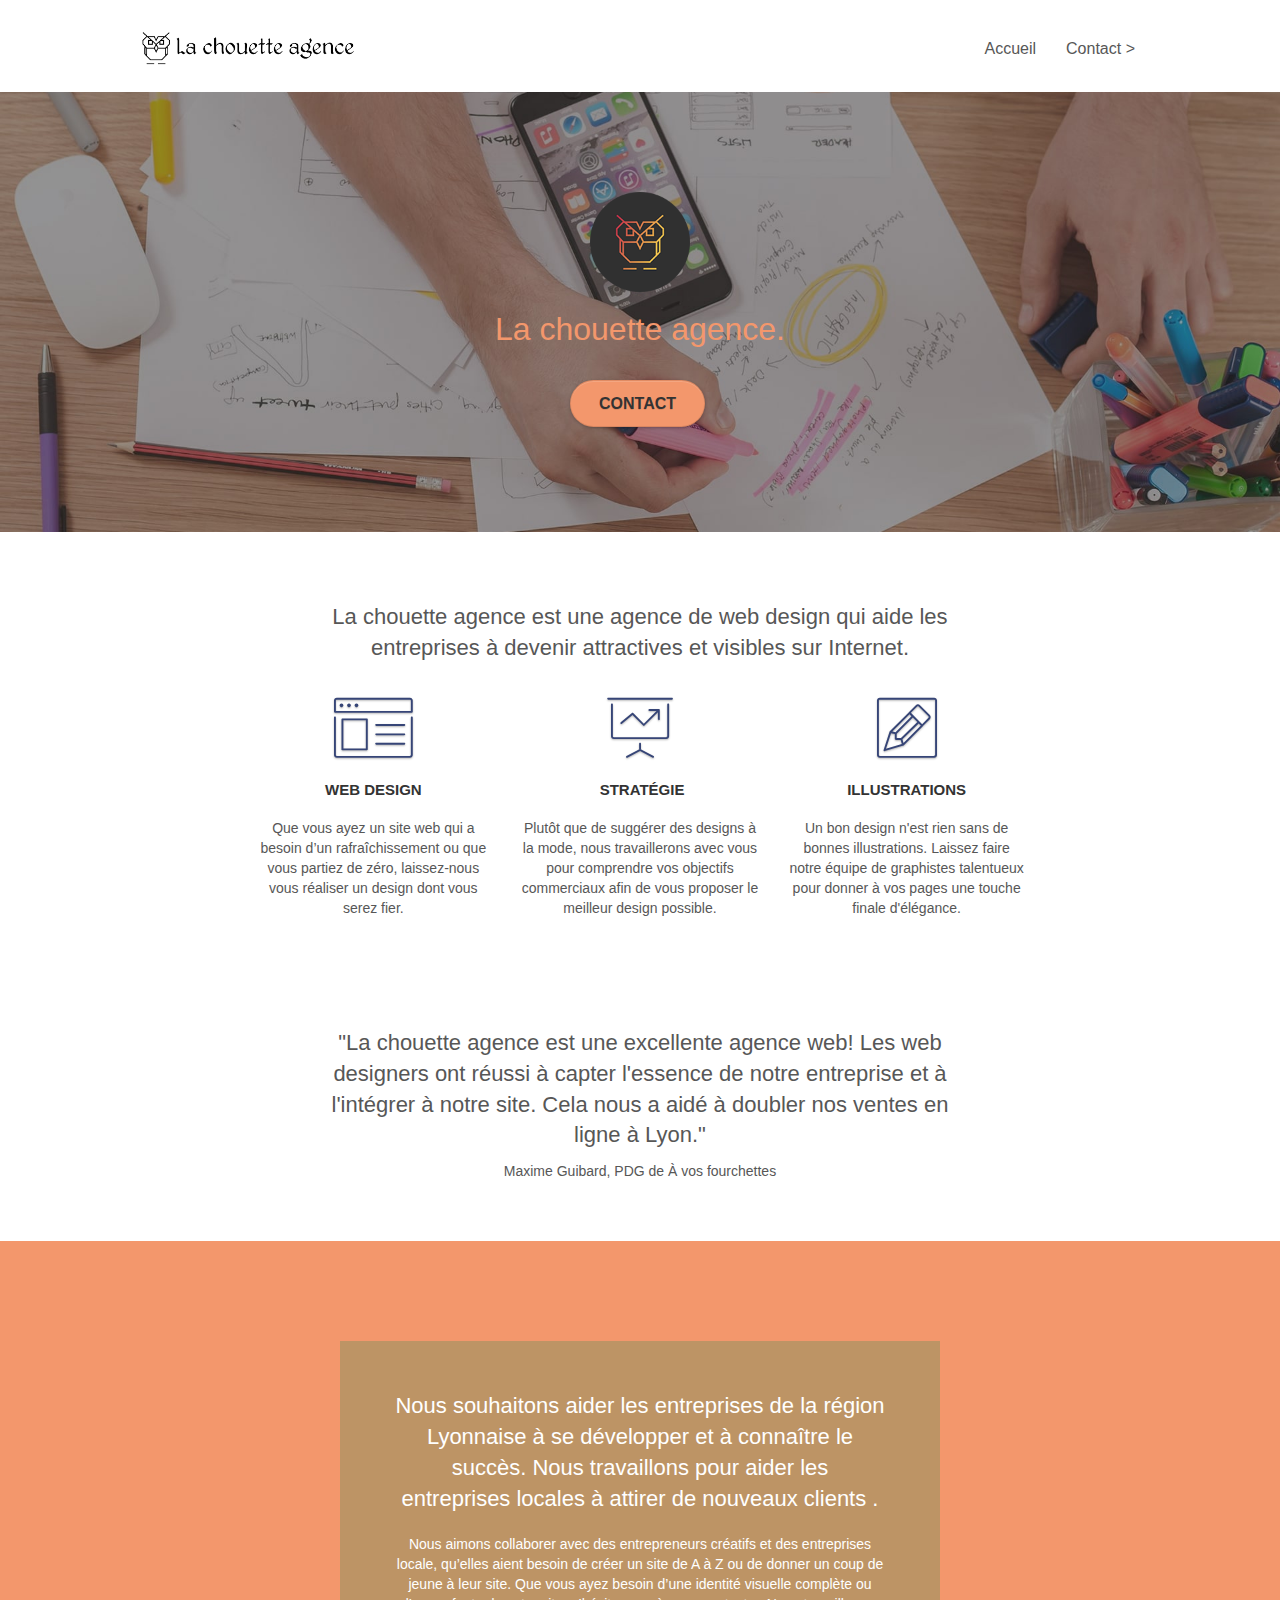
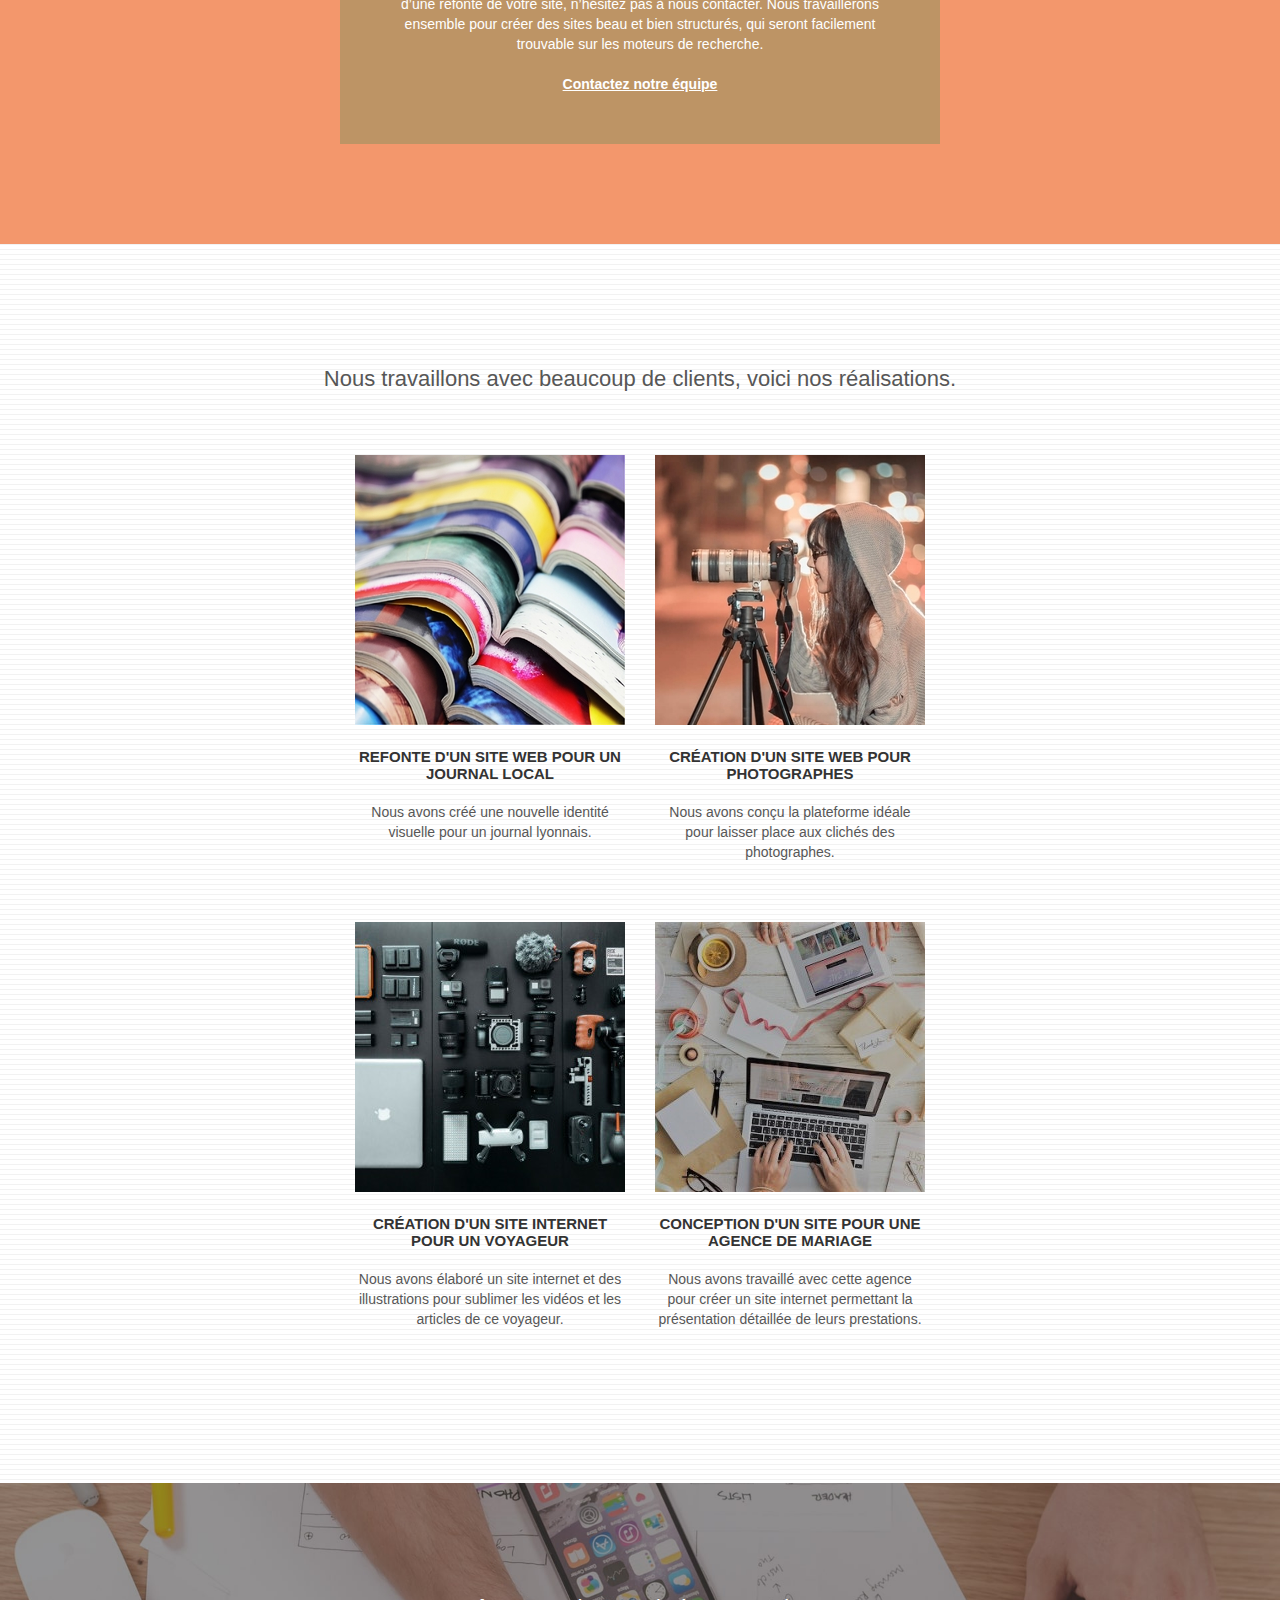
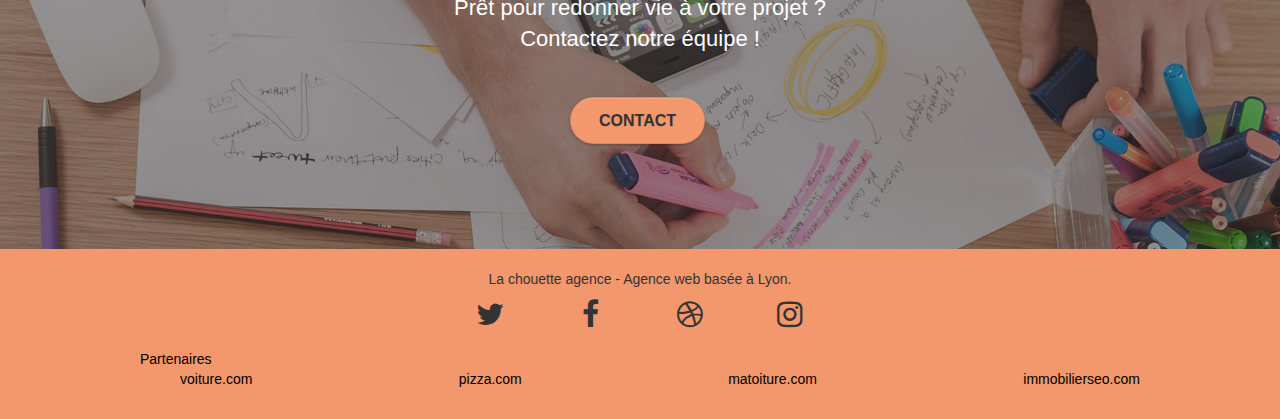
<file: index.html>
<!doctype html>
<html lang="fr">
<head>
    <meta charset="utf-8">
    <meta name="description" content="Que vous ayez un site web qui a besoin d'un rafraîchissement ou que vous partiez de zéro, laissez-nous vous réaliser un design dont vous serez fier.">
    <meta name="viewport" content="width=device-width, initial-scale=1.0, viewport-fit=cover">
    <link rel="shortcut icon" type="image/png" href="favicon.jpg">
    
	<link rel="stylesheet" type="text/css" href="./css/bootstrap.min.css">
	<link rel="stylesheet" type="text/css" href="style.min.css">
	<link rel="stylesheet" type="text/css" href="./css/font-awesome.min.css">
	<link rel="stylesheet" type="text/css" href="./css/et-line.min.css">
	<link rel="stylesheet" type="text/css" href="./css/custom.min.css">
	
    
	<script async src="./js/jquery-2.1.0.min.js"></script>
	<script async src="./js/bootstrap.min.js"></script>
	<script async src="./js/blocs.min.js"></script>
	<script async src="./js/jquery.touchSwipe.min.js" defer></script>
	<script async src="./js/gmaps.min.js"></script>

    <title>La chouette agence</title>

    
<!-- Analytics -->
 
<!-- Analytics END -->
    
</head>
<body>
<!-- Principal conteneur -->
<div class="page-container">
    
<!-- bloc-0 -->
<header class="bloc bgc-white l-bloc " id="bloc-0">
	<div class="container bloc-sm">

		<div class="navbar row">
			<div class="navbar-header">
				<a class="navbar-brand" href="index.html"><img src="img/la-chouette-agence.png" alt="Logo chouette agence" height="40" /></a>
				<button id="nav-toggle" type="button" class="ui-navbar-toggle navbar-toggle" data-toggle="collapse" data-target=".navbar-1">
					<span class="sr-only">Toggle navigation</span><span class="icon-bar"></span><span class="icon-bar"></span><span class="icon-bar"></span>
				</button>
			</div>
			<nav class="collapse navbar-collapse navbar-1 special-dropdown-nav">
				<ul class="site-navigation nav navbar-nav">
					<li>
						<a href="index.html">Accueil</a>
					</li>
					<li>
					</li>
					<li>
						<a href="contact.html">Contact &gt;</a>
					</li>
				</ul>
			</nav>
		</div>
	</div>
</header>
<!-- bloc-0 END -->
<main>
<!-- bloc-1-presentation -->
<article class="bloc bgc-dark-slate-blue bg-banniere  d-bloc bloc-bg-texture texture-paper " id="bloc-1-hero"><!-- Retrait de ces classes bg-t-edge  b-parallax-->
	<div class="container bloc-lg">
		<div class="row tight-width-whitespace">
			<div class="col-sm-12">
				<img src="img/logo.png" class="center-block image-resize-mode" width="100" alt="Logo chouette agence" />
				<h1 class="text-center hero-bloc-text tc-white">
					La chouette agence.
				</h1>
				<div class="text-center">
					<a href="contact.html" class="btn btn-lg btn-clean btn-rd cta-hero btn-atomic-tangerine grey" id="cta-hero">Contact</a><!--Classe grey ajoutée-->
				</div>
			</div>
		</div>
	</div>
</article>
<!-- bloc-1-presentation END -->

<!-- bloc-2-services -->
<article class="bloc bgc-white l-bloc" id="bloc-2-services">
	<div class="container bloc-md">
		<section class="col-xs-12 col-md-8 col-md-offset-2 text-center">
			<h2> <!-- row col-sm-12 text-center -->
				La chouette agence est une agence de web design qui aide les entreprises à devenir attractives et visibles sur Internet.
			</h2>
		</section>
		<section class="row voffset-lg med-width-whitespace">
			<div class="col-sm-4">
				<div class="text-center">
					<span class="et-icon-browser sm-shadow icon-dark-slate-blue icons icon-lg"></span>
				</div>
				<h3 class="mg-md text-center">
					Web design
				</h3>
				<p class="text-center ">
					Que vous ayez un site web qui a besoin d&rsquo;un rafraîchissement ou que vous partiez de zéro, laissez-nous vous réaliser un design dont vous serez fier.
				</p>
			</div>
			<div class="col-sm-4">
				<div class="text-center">
					<span class="et-icon-presentation sm-shadow icon-dark-slate-blue icons icon-lg"></span>
				</div>
				<h3 class="mg-md text-center">
					&nbsp;Stratégie
				</h3>
				<p class="text-center ">
					Plutôt que de suggérer des designs à la mode, nous travaillerons avec vous pour comprendre vos objectifs commerciaux afin de vous proposer le meilleur design possible.<br>
				</p>
			</div>
			<div class="col-sm-4">
				<div class="text-center">
					<span class="et-icon-edit sm-shadow icon-dark-slate-blue icons icon-lg"></span>
				</div>
				<h3 class="mg-md text-center">
					Illustrations
				</h3>
				<p class="text-center ">
					Un bon design n'est rien sans de bonnes illustrations. Laissez faire notre équipe de graphistes talentueux pour donner à vos pages une touche finale d'élégance.
				</p>
			</div>
		</section>
		<section class="row voffset-lg voffset">
			<div class="col-xs-12 col-md-8 col-md-offset-2 text-center">
				<h2>"La chouette agence est une excellente agence web! Les web designers ont réussi à capter l'essence de notre entreprise et à l'intégrer à notre site. Cela nous a aidé à doubler nos ventes en ligne à Lyon."</h2>
				<p>Maxime Guibard, PDG de À vos fourchettes</p>
			</div>
		</section>
	</div>
</article>
<!-- bloc-2-services END -->

<!-- bloc-3-what-i-do -->
<article class="bloc tc-white bgc-atomic-tangerine bg-presentation d-bloc bloc-bg-texture texture-paper b-parallax" id="bloc-3-what-i-do">
	<div class="container bloc-lg">
		<div class="row tight-width-whitespace black-background">
			<div class="col-sm-12">
				<h2 class="mg-md text-center white">
					Nous souhaitons aider les entreprises de la région Lyonnaise à se développer et à connaître le succès. Nous travaillons pour aider les entreprises locales à attirer de nouveaux clients .<br>
				</h2>
				<p class="text-center white">
					Nous aimons collaborer avec des entrepreneurs créatifs et des entreprises locale, qu’elles aient besoin de créer un site de A à Z ou de donner un coup de jeune à leur site. Que vous ayez besoin d’une identité visuelle complète ou d’une refonte de votre site, n’hésitez pas à nous contacter. Nous travaillerons ensemble pour créer des sites beau et bien structurés, qui seront facilement trouvable sur les moteurs de recherche. <br><br><a class="ltc-white bold-link" href="contact.html">Contactez notre équipe</a><br>
				</p>
			</div>
		</div>
	</div>
</article>
<!-- bloc-3-what-i-do END -->

<!-- bloc-4-portfolio -->
<article class="bloc bgc-white bg-lines-h2-bg bg-repeat l-bloc" id="bloc-4-portfolio">
	<div class="container bloc-lg">
		<div class="row">
			<h2 class="col-xs-12 col-md-8 col-md-offset-2 text-center">
				Nous travaillons avec beaucoup de clients, voici nos réalisations.
			</h2>
		</div>
		<div class="row tight-width-whitespace portfolio-row">
			<section class="col-sm-6">
				<a href="#" data-lightbox="img/1.jpg" data-gallery-id="gallery-1" data-caption="Refonte d'un site web pour un journal local" data-frame="snapshot-lb"><img src="img/1.jpg" alt="refonte site web journal" class="img-responsive portfolio-thumb" /></a>
				<h3 class="mg-md text-center">
					Refonte d'un site web pour un journal local
				</h3>
				<p class="text-center">
					Nous avons créé une nouvelle identité visuelle pour un journal lyonnais.
				</p>
			</section>
			<section class="col-sm-6">
				<a href="#" data-lightbox="img/2.jpg" data-gallery-id="gallery-1" data-caption="Création d'un site web pour photographes" data-frame="snapshot-lb"><img src="img/2.jpg" class="img-responsive portfolio-thumb" alt="Création d'un site web pour photographes" /></a>
				<h3 class="mg-md text-center">
					Création d'un site web pour photographes
				</h3>
				<p class="text-center">
					Nous avons conçu la plateforme idéale pour laisser place aux clichés des photographes.
				</p>
			</section>
		</div>
		<div class="row tight-width-whitespace portfolio-row">
			<section class="col-sm-6">
				<a href="#" data-lightbox="img/3.jpg" data-gallery-id="gallery-1" data-caption="Création d'un site internet pour un voyageur" data-frame="snapshot-lb"><img src="img/3.jpg" class="img-responsive portfolio-thumb" alt="Création d'un site web pour voyageur"/></a>
				<h3 class="mg-md text-center">
					Création d'un site internet pour un voyageur
				</h3>
				<p class="text-center">
					Nous avons élaboré un site internet et des illustrations pour sublimer les vidéos et les articles de ce voyageur.
				</p>
			</section>
			<section class="col-sm-6">
				<a href="#" data-lightbox="img/4.jpg" data-gallery-id="gallery-1" data-caption="Conception d'un site pour une agence de mariage" data-frame="snapshot-lb"><img src="img/4.jpg" class="img-responsive portfolio-thumb" alt="Création d'un site web pour agence de mariage" /></a>
				<h3 class="mg-md text-center">
					Conception d'un site pour une agence de mariage
				</h3>
				<p class="text-center">
					Nous avons travaillé avec cette agence pour créer un site internet permettant la présentation détaillée de leurs prestations.
				</p>
			</section>
		</div>
	</div>
</article>
<!-- bloc-4-portfolio END -->

<!-- bloc-5-cta -->
<section class="bloc bgc-dark-slate-blue bg-banniere d-bloc bloc-bg-texture texture-paper" id="bloc-5-cta">
	<div class="container bloc-lg">
		<div class="row">
			<h2 class="mg-md text-center white">
				Prêt pour redonner vie à votre projet ?<br>Contactez notre équipe !
			</h2>
			<div class="col-sm-12 text-center">
				<a href="contact.html" class="btn btn-atomic-tangerine btn-clean btn-rd btn-lg cta-hero grey">Contact</a> <!--Classe grey ajoutée-->
			</div>
		</div>
	</div>
</section>
<!-- bloc-5-cta END -->

</main>

<!-- Footer - bloc-8 -->
<footer class="bloc bgc-atomic-tangerine d-bloc" id="bloc-8">
	<div class="container bloc-sm">
		<div class="row">
			<div class="col-sm-12">
				<p class="text-center white grey"> <!--Ajout de la classe grey-->
					La chouette agence - Agence web basée à Lyon.<br>
				</p>
				<div class="row row-no-gutters social"> <!--Ajout de la classe grey à tous les spans-->
					<div class="col-sm-3">
						<div class="text-center">
							<a class="social" href="index.html"><span class="fa fa-twitter icon-md grey"></span></a>
						</div>
					</div>
					<div class="col-sm-3">
						<div class="text-center">
							<a class="social" href="index.html"><span class="fa fa-facebook icon-md grey"></span></a>
						</div>
					</div>
					<div class="col-sm-3">
						<div class="text-center">
							<a class="social" href="index.html"><span class="fa fa-dribbble icon-md grey"></span></a>
						</div>
					</div>
					<div class="col-sm-3">
						<div class="text-center">
							<a class="social" href="index.html"><span class="fa fa-instagram icon-md grey"></span></a>
						</div>
					</div>
				</div>
				<nav class="row">
					<div class="col-sm-4 black width-100"> <!--Ajout de la classe black-->
						Partenaires
							<ul class='flex space-between__row'><!--Ajout de la classe black aux balises <a> -->
								<li><a class="black" href="voiture.com">voiture.com</a></li>
								<li><a class="black" href="pizza.com">pizza.com</a></li>
								<li><a class="black" href="matoiture.com">matoiture.com</a></li>
								<li><a class="black" href="immobilierseo.com">immobilierseo.com</a></li>
							</ul>		
					</div>
				</nav>
			</div>
		</div>
	</div>
</footer>
<!-- Footer - bloc-8 END -->

</div>
<!-- Principal conteneur END -->
    

</body>
</html>
</file>
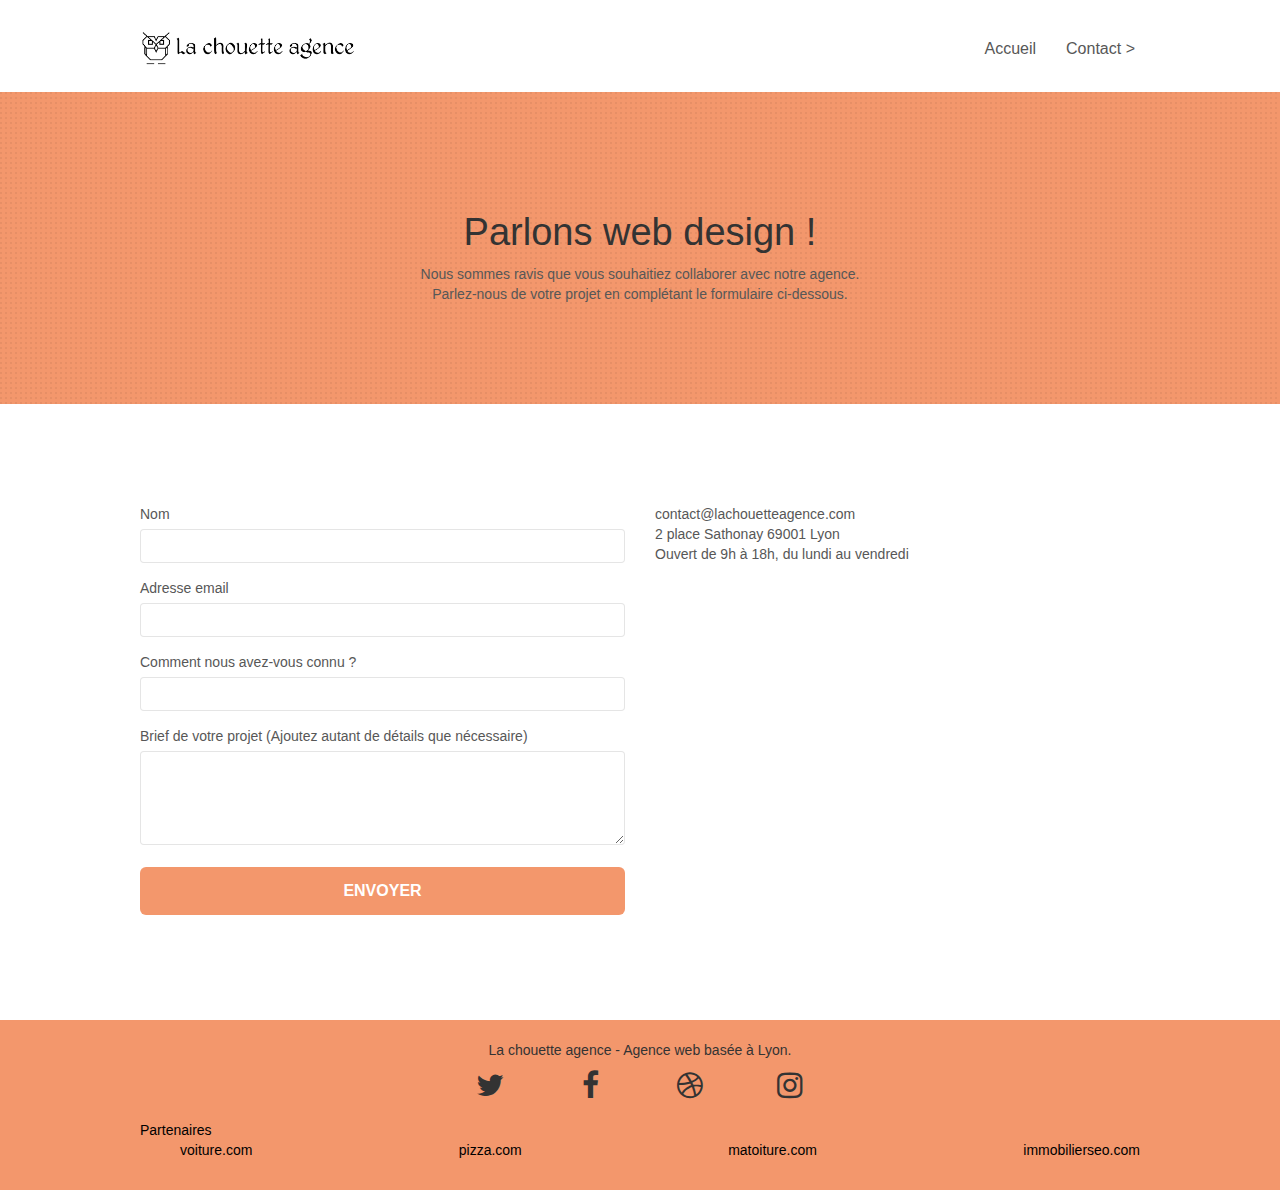
<file: contact.html>
<!doctype html>
<html lang="fr">
<head>
    <meta charset="utf-8">
    <meta name="description" content="Prêt pour redonner vie à votre projet ? Contactez notre équipe !">
    <meta name="viewport" content="width=device-width, initial-scale=1.0, viewport-fit=cover">
    <link rel="shortcut icon" type="image/png" href="favicon.jpg">
    
	<link rel="stylesheet" type="text/css" href="./css/bootstrap.min.css">
	<link rel="stylesheet" type="text/css" href="style.min.css">
	<link rel="stylesheet" type="text/css" href="./css/font-awesome.min.css">
	<link rel="stylesheet" type="text/css" href="./css/et-line.min.css">
	<link rel="stylesheet" type="text/css" href="./css/custom.min.css">
	
    
	<script async src="./js/jquery-2.1.0.min.js"></script>
	<script async src="./js/bootstrap.min.js"></script>
	<script async src="./js/blocs.min.js"></script>
	<script async src="./js/jqBootstrapValidation.min.js"></script>
	<script async src="./js/formHandler.min.js"></script>
    <title>Contact</title>

    
<!-- Analytics -->
 
<!-- Analytics END -->
    
</head>
<body>
<!-- Principal conteneur -->
<div class="page-container">
    
<!-- bloc-0 -->
<header class="bloc bgc-white l-bloc " id="bloc-0">
	<div class="container bloc-sm">
		<nav class="navbar row">
			<div class="navbar-header">
				<a class="navbar-brand" href="index.html"><img src="img/la-chouette-agence.png" alt="Logo chouette agence" height="40" /></a>
				<button id="nav-toggle" type="button" class="ui-navbar-toggle navbar-toggle" data-toggle="collapse" data-target=".navbar-1">
					<span class="sr-only">Toggle navigation</span><span class="icon-bar"></span><span class="icon-bar"></span><span class="icon-bar"></span>
				</button>
			</div>
			<nav class="collapse navbar-collapse navbar-1 special-dropdown-nav">
				<ul class="site-navigation nav navbar-nav">
					<li>
						<a href="index.html">Accueil</a>
					</li>
					<li>
					</li>
					<li>
						<a href="contact.html">Contact &gt;</a>
					</li>
				</ul>
			</nav>
		</nav>
	</div>
</header>
<!-- bloc-0 END -->

<!-- bloc-6 -->
<div class="bloc bg-dots-bg bg-repeat bgc-atomic-tangerine bloc-bg-texture texture-paper d-bloc" id="bloc-6">
	<div class="container bloc-lg">
		<div class="row">
			<div class="col-sm-12">
				<h1 class="text-center hero-bloc-text">
					Parlons web design !
				</h1>
				<p class="text-center mg-lg tight-width-whitespace">
					Nous sommes ravis que vous souhaitiez collaborer avec notre agence.<br>
					Parlez-nous de votre projet en complétant le formulaire ci-dessous.
				</p>
			</div>
		</div>
	</div>
</div>
<!-- bloc-6 END -->

<!-- bloc-7 -->
<section class="bloc bgc-white l-bloc" id="bloc-7">
	<div class="container bloc-lg">
		<div class="row">
			<div class="col-sm-6">
				<form id="form_1" novalidate success-msg="Your message has been sent." fail-msg="Sorry it seems that our mail server is not responding, Sorry for the inconvenience!">
					<div class="form-group">
						<label>
							Nom
						</label>
						<input id="name" class="form-control" required />
					</div>
					<div class="form-group">
						<label>
							Adresse email
						</label>
						<input id="email" class="form-control" type="email" required />
					</div>
					<div class="form-group">
						<label>
							Comment nous avez-vous connu ?
						</label>
						<input class="form-control" type="email" required id="input_504" />
					</div>
					<div class="form-group">
						<label>
							Brief de votre projet (Ajoutez autant de détails que nécessaire)<br>
						</label><textarea id="message" class="form-control" rows="4" cols="50" required></textarea>
					</div> 
					<button class="bloc-button btn btn-lg btn-block cta-hero btn-atomic-tangerine" type="submit">
						Envoyer
					</button>
				</form>
			</div>
			<div class="col-sm-6">
				<p>
					contact@lachouetteagence.com<br>2 place Sathonay 69001 Lyon<br>Ouvert de 9h à 18h, du lundi au vendredi<br>
				</p>
			</div>
		</div>
	</div>
</section>
<!-- bloc-7 END -->

<!-- ScrollToTop Button -->
<a class="bloc-button btn btn-d scrollToTop" onclick="scrollToTarget('1')"><span class="fa fa-chevron-up"></span></a>
<!-- ScrollToTop Button END-->


<!-- Footer - bloc-8 -->
<footer class="bloc bgc-atomic-tangerine d-bloc" id="bloc-8">
	<div class="container bloc-sm">
		<div class="row">
			<div class="col-sm-12">
				<p class="text-center grey"> <!--Ajout de la classe grey et suppression de white -->
					La chouette agence - Agence web basée à Lyon.<br>
				</p>
				<div class="row row-no-gutters social"> <!--Ajout de la classe grey à tous les spans-->
					<div class="col-sm-3">
						<div class="text-center">
							<a class="social" href="index.html"><span class="fa fa-twitter icon-md grey"></span></a>
						</div>
					</div>
					<div class="col-sm-3">
						<div class="text-center">
							<a class="social" href="index.html"><span class="fa fa-facebook icon-md grey"></span></a>
						</div>
					</div>
					<div class="col-sm-3">
						<div class="text-center">
							<a class="social" href="index.html"><span class="fa fa-dribbble icon-md grey"></span></a>
						</div>
					</div>
					<div class="col-sm-3">
						<div class="text-center">
							<a class="social" href="index.html"><span class="fa fa-instagram icon-md grey"></span></a>
						</div>
					</div>
				</div>
				<nav class="row">
					<div class="col-sm-4 black width-100"> <!--Ajout de la classe black-->
						Partenaires
							<ul class='flex space-between__row'><!--Ajout de la classe black aux balises <a> -->
								<li><a class="black" href="voiture.com">voiture.com</a></li>
								<li><a class="black" href="pizza.com">pizza.com</a></li>
								<li><a class="black" href="matoiture.com">matoiture.com</a></li>
								<li><a class="black" href="immobilierseo.com">immobilierseo.com</a></li>
							</ul>		
					</div>
				</nav>
			</div>
		</div>
	</div>
</footer>
<!-- Footer - bloc-8 END -->

</div>
<!-- Principal conteneur END -->
    

</body>
</html>
</file>
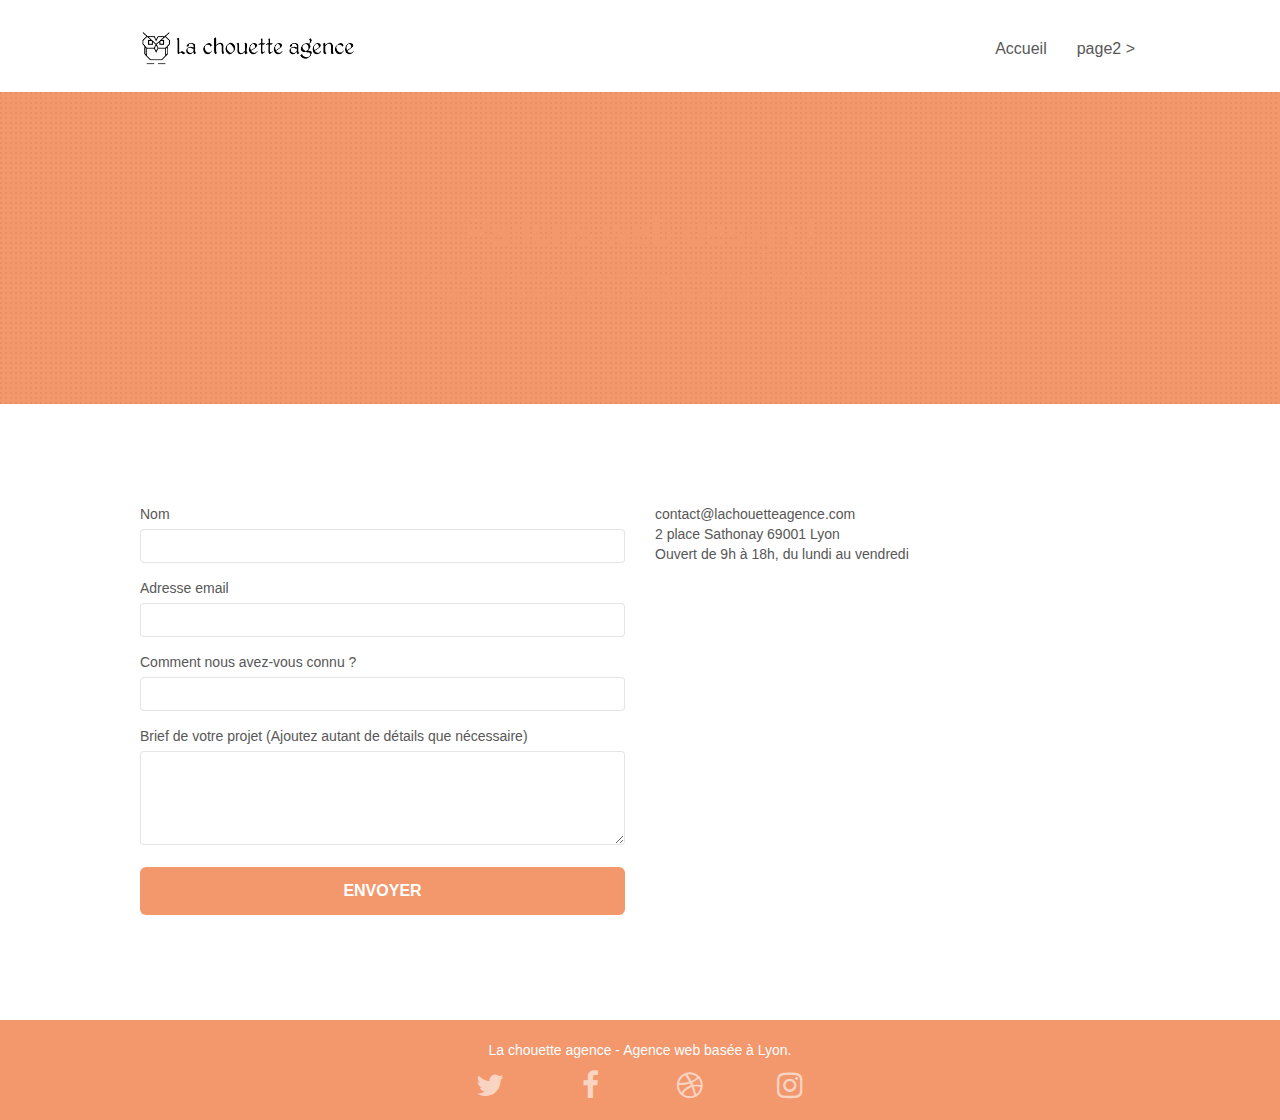
<file: page2.html>
<!doctype html>
<html lang="fr">
<head>
    <meta charset="utf-8">
    <meta name="description" content="Prêt pour redonner vie à votre projet ? Contactez notre équipe !">
    <meta name="viewport" content="width=device-width, initial-scale=1.0, viewport-fit=cover">
    <link rel="shortcut icon" type="image/png" href="favicon.jpg">
    
	<link rel="stylesheet" type="text/css" href="./css/bootstrap.min.css">
	<link rel="stylesheet" type="text/css" href="style.min.css">
	<link rel="stylesheet" type="text/css" href="./css/font-awesome.min.css">
	<link rel="stylesheet" type="text/css" href="./css/et-line.min.css">
	
    
	<script async src="./js/jquery-2.1.0.min.js"></script>
	<script async src="./js/bootstrap.min.js"></script>
	<script async src="./js/blocs.min.js"></script>
	<script async src="./js/jqBootstrapValidation.min.js"></script>
	<script async src="./js/formHandler.min.js"></script>
    <title>Nous contacter</title>

    
<!-- Analytics -->
 
<!-- Analytics END -->
    
</head>
<body>
<!-- Principal conteneur -->
<div class="page-container">
    
<!-- bloc-0 -->
<header class="bloc bgc-white l-bloc " id="bloc-0">
	<div class="container bloc-sm">
		<nav class="navbar row">
			<div class="navbar-header">
				<a class="navbar-brand" href="index.html"><img src="img/la-chouette-agence.png" alt="Logo chouette agence" height="40" /></a>
				<button id="nav-toggle" type="button" class="ui-navbar-toggle navbar-toggle" data-toggle="collapse" data-target=".navbar-1">
					<span class="sr-only">Toggle navigation</span><span class="icon-bar"></span><span class="icon-bar"></span><span class="icon-bar"></span>
				</button>
			</div>
			<nav class="collapse navbar-collapse navbar-1 special-dropdown-nav">
				<ul class="site-navigation nav navbar-nav">
					<li>
						<a href="index.html">Accueil</a>
					</li>
					<li>
					</li>
					<li>
						<a href="page2.html">page2 &gt;</a>
					</li>
				</ul>
			</nav>
		</nav>
	</div>
</header>
<!-- bloc-0 END -->

<!-- bloc-6 -->
<div class="bloc bg-dots-bg bg-repeat bgc-atomic-tangerine d-bloc bloc-bg-texture texture-paper" id="bloc-6">
	<div class="container bloc-lg">
		<div class="row">
			<div class="col-sm-12">
				<h1 class="text-center hero-bloc-text tc-white">
					Parlons web design !
				</h1>
				<p class="text-center mg-lg tc-white tight-width-whitespace">
					Nous sommes ravis que vous souhaitiez collaborer avec notre agence.<br>
					Parlez-nous de votre projet en complétant le formulaire ci-dessous.
				</p>
			</div>
		</div>
	</div>
</div>
<!-- bloc-6 END -->

<!-- bloc-7 -->
<section class="bloc bgc-white l-bloc" id="bloc-7">
	<div class="container bloc-lg">
		<div class="row">
			<div class="col-sm-6">
				<form id="form_1" novalidate success-msg="Your message has been sent." fail-msg="Sorry it seems that our mail server is not responding, Sorry for the inconvenience!">
					<div class="form-group">
						<label>
							Nom
						</label>
						<input id="name" class="form-control" required />
					</div>
					<div class="form-group">
						<label>
							Adresse email
						</label>
						<input id="email" class="form-control" type="email" required />
					</div>
					<div class="form-group">
						<label>
							Comment nous avez-vous connu ?
						</label>
						<input class="form-control" type="email" required id="input_504" />
					</div>
					<div class="form-group">
						<label>
							Brief de votre projet (Ajoutez autant de détails que nécessaire)<br>
						</label><textarea id="message" class="form-control" rows="4" cols="50" required></textarea>
					</div> 
					<button class="bloc-button btn btn-lg btn-block cta-hero btn-atomic-tangerine" type="submit">
						Envoyer
					</button>
				</form>
			</div>
			<div class="col-sm-6">
				<p>
					contact@lachouetteagence.com<br>2 place Sathonay 69001 Lyon<br>Ouvert de 9h à 18h, du lundi au vendredi<br>
				</p>
			</div>
		</div>
	</div>
</section>
<!-- bloc-7 END -->

<!-- ScrollToTop Button -->
<a class="bloc-button btn btn-d scrollToTop" onclick="scrollToTarget('1')"><span class="fa fa-chevron-up"></span></a>
<!-- ScrollToTop Button END-->


<!-- Footer - bloc-8 -->
<footer class="bloc bgc-atomic-tangerine d-bloc" id="bloc-8">
	<div class="container bloc-sm">
		<div class="row">
			<div class="col-sm-12">
				<p class="text-center white">
					La chouette agence - Agence web basée à Lyon.<br>
				</p>
				<nav class="row row-no-gutters social">
					<div class="col-sm-3">
						<div class="text-center">
							<a class="social" href="index.html"><span class="fa fa-twitter icon-md"></span></a>
						</div>
					</div>
					<div class="col-sm-3">
						<div class="text-center">
							<a class="social" href="index.html"><span class="fa fa-facebook icon-md"></span></a>
						</div>
					</div>
					<div class="col-sm-3">
						<div class="text-center">
							<a class="social" href="index.html"><span class="fa fa-dribbble icon-md"></span></a>
						</div>
					</div>
					<div class="col-sm-3">
						<div class="text-center">
							<a class="social" href="index.html"><span class="fa fa-instagram icon-md"></span></a>
						</div>
					</div>
				</nav>
			</div>
		</div>
	</div>
</footer>
<!-- Footer - bloc-8 END -->

</div>
<!-- Principal conteneur END -->
    

</body>
</html>
</file>
<file: style.min.css>
body{margin:0;padding:0;background:#fff;overflow-x:hidden;-webkit-font-smoothing:antialiased;-moz-osx-font-smoothing:grayscale}a,button{transition:all .3s ease-in-out;outline:0!important}a:hover{text-decoration:none;cursor:pointer}#page-loading-blocs-notifaction{position:fixed;top:0;bottom:0;width:100%;z-index:100000;background:#fff url(img/pageload-spinner.gif) no-repeat center center}.bloc{width:100%;clear:both;background:50% 50% no-repeat;padding:0 50px;-webkit-background-size:cover;-moz-background-size:cover;-o-background-size:cover;background-size:cover;position:relative}.bloc .container{padding-left:0;padding-right:0}.bloc-lg{padding:100px 50px}.bloc-md{padding:50px}.bloc-sm{padding:20px 50px}.bg-b-edge,.bg-bl-edge,.bg-br-edge,.bg-center,.bg-l-edge,.bg-r-edge,.bg-t-edge,.bg-tl-edge,.bg-tr-edge{-webkit-background-size:cover!important;-moz-background-size:cover!important;-o-background-size:cover!important;background-size:cover!important}.bg-repeat{-webkit-background-size:auto!important;-moz-background-size:auto!important;-o-background-size:auto!important;background-size:auto!important}.bg-repeat{background:repeat}.bg-t-edge{background:top no-repeat}.bloc-bg-texture::before{content:"";background-size:2px 2px;position:absolute;top:0;bottom:0;left:0;right:0}.b-parallax{background-attachment:fixed}.d-bloc{color:rgba(255,255,255,.7)}.d-bloc button:hover{color:rgba(255,255,255,.9)}.d-bloc .icon-round,.d-bloc .icon-rounded,.d-bloc .icon-semi-rounded-a,.d-bloc .icon-semi-rounded-b,.d-bloc .icon-square{border-color:rgba(255,255,255,.9)}.d-bloc .divider-h span{border-color:rgba(255,255,255,.2)}.d-bloc .a-btn,.d-bloc .navbar a,.d-bloc .navbar-brand,.d-bloc a .icon-lg,.d-bloc a .icon-md,.d-bloc a .icon-sm,.d-bloc a .icon-xl,.d-bloc h1 a,.d-bloc h2 a,.d-bloc h3 a,.d-bloc h4 a,.d-bloc h5 a,.d-bloc h6 a,.d-bloc p a{color:rgba(255,255,255,.6)}.d-bloc .a-btn:hover,.d-bloc .navbar a:hover,.d-bloc .navbar-brand:hover,.d-bloc a:hover .icon-lg,.d-bloc a:hover .icon-md,.d-bloc a:hover .icon-sm,.d-bloc a:hover .icon-xl,.d-bloc h1 a:hover,.d-bloc h2 a:hover,.d-bloc h3 a:hover,.d-bloc h4 a:hover,.d-bloc h5 a:hover,.d-bloc h6 a:hover,.d-bloc p a:hover{color:rgba(255,255,255,1)}.d-bloc .navbar-toggle .icon-bar{background:rgba(255,255,255,1)}.d-bloc .btn-wire,.d-bloc .btn-wire:hover{color:rgba(255,255,255,1);border-color:rgba(255,255,255,1)}.d-bloc .panel{color:rgba(0,0,0,.5)}.d-bloc .panel button:hover{color:rgba(0,0,0,.7)}.d-bloc .panel icon{border-color:rgba(0,0,0,.7)}.d-bloc .panel .divider-h span{border-color:rgba(0,0,0,.1)}.d-bloc .panel .a-btn{color:rgba(0,0,0,.6)}.d-bloc .panel .a-btn:hover{color:rgba(0,0,0,1)}.d-bloc .panel .btn-wire,.d-bloc .panel .btn-wire:hover{color:rgba(0,0,0,.7);border-color:rgba(0,0,0,.3)}.d-bloc .panel,.l-bloc{color:rgba(0,0,0,.5)}.d-bloc .panel button:hover,.l-bloc button:hover{color:rgba(0,0,0,.7)}.l-bloc .icon-round,.l-bloc .icon-rounded,.l-bloc .icon-semi-rounded-a,.l-bloc .icon-semi-rounded-b,.l-bloc .icon-square{border-color:rgba(0,0,0,.7)}.d-bloc .panel .divider-h span,.l-bloc .divider-h span{border-color:rgba(0,0,0,.1)}.d-bloc .panel .a-btn,.l-bloc .a-btn,.l-bloc .navbar a,.l-bloc .navbar-brand,.l-bloc a .icon-lg,.l-bloc a .icon-md,.l-bloc a .icon-sm,.l-bloc a .icon-xl,.l-bloc h1 a,.l-bloc h2 a,.l-bloc h3 a,.l-bloc h4 a,.l-bloc h5 a,.l-bloc h6 a,.l-bloc p a{color:rgba(0,0,0,.6)}.d-bloc .panel .a-btn:hover,.l-bloc .a-btn:hover,.l-bloc .navbar a:hover,.l-bloc .navbar-brand:hover,.l-bloc a:hover .icon-lg,.l-bloc a:hover .icon-md,.l-bloc a:hover .icon-sm,.l-bloc a:hover .icon-xl,.l-bloc h1 a:hover,.l-bloc h2 a:hover,.l-bloc h3 a:hover,.l-bloc h4 a:hover,.l-bloc h5 a:hover,.l-bloc h6 a:hover,.l-bloc p a:hover{color:rgba(0,0,0,1)}.l-bloc .navbar-toggle .icon-bar{color:rgba(0,0,0,.6)}.d-bloc .panel .btn-wire,.d-bloc .panel .btn-wire:hover,.l-bloc .btn-wire,.l-bloc .btn-wire:hover{color:rgba(0,0,0,.7);border-color:rgba(0,0,0,.3)}.voffset{margin-top:30px}.voffset-lg{margin-top:80px}.row-no-gutters{margin-right:0;margin-left:0}.row.row-no-gutters>[class*=" col-"],.row.row-no-gutters>[class^=col-]{padding-right:0;padding-left:0}#bloc-1-hero h1{font-size:32px}.navbar{margin-bottom:0;z-index:1}.navbar-brand{height:auto;padding:3px 15px;font-size:25px;font-weight:400;font-weight:600;line-height:44px}.navbar-brand img{max-height:200px;margin:0 5px 0 0;display:inline}.navbar-brand img[src$=svg]{min-width:100px}.nav-center .navbar-brand img{margin:0}.navbar .nav{padding-top:2px;margin-right:-16px;float:right;z-index:1}.nav>li{float:left;margin-top:4px;font-size:16px}.navbar-nav .open .dropdown-menu>li>a{text-align:inherit}.nav>li a:focus,.nav>li a:hover{background:0 0}.navbar-toggle{margin:10px 10px 0 0;border:0}.navbar-toggle:hover{background:0 0!important}.navbar-toggle .icon-bar{background-color:rgba(0,0,0,.5);width:26px}.nav-invert .navbar .nav{float:left}.nav-invert .navbar-brand,.nav-invert .navbar-header{float:right;position:relative;z-index:2}@media (min-width:768px){.site-navigation{position:absolute;top:50%;right:20px;transform:translate(0,-50%);-webkit-transform:translateY(-50%)}.nav>li .dropdown-menu a,.nav>li .dropdown-menu a:hover{color:#484848}.nav-invert .site-navigation{left:0;right:0}.nav-center{text-align:center}.nav-center .navbar-header{width:100%}.nav-center .nav>li,.nav-center .navbar-brand,.nav-center .navbar-header{float:none;display:inline-block}.nav-center .site-navigation{position:relative;width:100%;right:0;margin-right:0;margin-top:20px}.nav-center.mini-nav .navbar-toggle{float:none;margin:10px auto 0}}.nav>li>.dropdown a{background:0 0!important;display:block;padding:14px 15px}nav .caret{margin:0 5px}.dropdown-menu .dropdown-menu{top:-8px;left:100%}.dropdown-menu .dropmenu-flow-right{top:100%;left:0;margin-left:-1px;border-top-left-radius:0;border-top-right-radius:0}.dropdown-menu .dropdown span{border:4px solid #000;border-top-color:transparent;border-right-color:transparent;border-bottom-color:transparent;margin:6px -5px 0 0!important;float:right}.mg-md{margin-top:10px;margin-bottom:20px}.mg-lg{margin-top:10px;margin-bottom:40px}.btn{margin:0 5px 5px 0}.btn.pull-right{margin:0 0 5px 5px}.btn-d,.btn-d:focus,.btn-d:hover{color:#fff;background:rgba(0,0,0,.3)}button{outline:0!important}.btn-rd{border-radius:40px}.btn-clean{border:1px solid rgba(0,0,0,.08);border-bottom-color:rgba(0,0,0,.1);text-shadow:0 1px 0 rgba(0,0,1,.1);box-shadow:0 1px 3px rgba(0,0,1,.25),inset 0 1px 0 0 rgba(255,255,255,.15)}.icon-md{font-size:30px!important}.icon-lg{font-size:60px!important}.sm-shadow{text-shadow:0 1px 2px rgba(0,0,0,.3)}.panel-sq,.panel-sq .panel-footer,.panel-sq .panel-heading{border-radius:0}.panel-rd{border-radius:30px}.panel-rd .panel-heading{border-radius:29px 29px 0 0}.panel-rd .panel-footer{border-radius:0 0 29px 29px}.form-control{border-color:rgba(0,0,0,.1);box-shadow:none}.scrollToTop{width:40px;height:40px;position:fixed;bottom:20px;right:20px;opacity:0;z-index:500;transition:all .3s ease-in-out}.scrollToTop span{margin-top:6px}.showScrollTop{font-size:14px;opacity:1}a[data-lightbox]{position:relative;display:block;text-align:center}a[data-lightbox]:hover::before{content:"+";font-family:HelveticaNeue-Light,"Helvetica Neue Light","Helvetica Neue",Helvetica,Arial;font-size:32px;width:50px;height:50px;margin-left:-25px;border-radius:50%;background:rgba(0,0,0,.6);color:#fff;font-weight:100;z-index:1;position:absolute;top:50%;transform:translateY(-50%);-webkit-transform:translateY(-50%)}a[data-lightbox]:hover img{opacity:.6;-webkit-animation-fill-mode:none;animation-fill-mode:none}#lightbox-modal{display:flex;align-items:center}#lightbox-modal .modal-dialog{width:90%;max-width:900px;margin:0 auto 0}#lightbox-modal .modal-dialog img{max-height:90vh;margin:0 auto}.lightbox-caption{padding:20px;color:#fff;background:rgba(0,0,0,.5);position:absolute;left:15px;right:15px;bottom:5px}.close-lightbox{color:#fff;font-size:30px;position:absolute;top:20px;right:20px;z-index:20;background:rgba(0,0,0,.5);border:none;line-height:30px;padding:0 9px 5px;opacity:.3}.close-lightbox:hover,.next-lightbox:hover,.prev-lightbox:hover{opacity:1;color:#fff}.next-lightbox,.prev-lightbox{font-size:20px;color:rgba(255,255,255,.9);background:rgba(0,0,0,.5);transition:all .2s ease-in-out;position:absolute;top:45%;z-index:1;opacity:.4}.next-lightbox{padding:6px 8px 1px 13px;right:25px}.prev-lightbox{padding:6px 13px 1px 10px;left:25px}.snapshot-lb .modal-body{padding-bottom:45px}.snapshot-lb .lightbox-caption{padding:0;color:rgba(0,0,0,.5);background:0 0}.btn,a,h1,h2,h3,h4,h5,h6,label,p{font-family:helvetica;font-weight:400;color:#575757!important}.container{max-width:1000px}.hero-bloc-text{font-size:38px}.hero-bloc-text-sub{font-size:36px}.statement-bloc-text{line-height:26px;font-style:italic;font-size:20px;text-align:center;font-weight:lighter;max-width:520px;margin:auto auto auto auto}p{font-size:14px}.tight-width-whitespace{max-width:600px;margin:auto auto auto auto}.h1{font-size:20px;font-family:"Open Sans"}.cta-hero{margin-top:22px;color:#fff!important;text-transform:uppercase;padding:12px 28px 12px 28px;font-size:16px;font-weight:700}.social{display:flex;justify-content:space-around;max-width:400px;margin:auto auto auto auto}h2{font-size:22px;line-height:1.4em}h3{font-size:15px;text-transform:uppercase;font-weight:700;color:#333!important}.med-width-whitespace{max-width:800px;margin:auto auto auto auto;box-shadow:0 0 0 #000}h1{color:#333!important}h4{color:#333!important}.icons{margin-bottom:14px;margin-top:24px}.white{color:#fff!important}.portfolio-thumb{margin-bottom:24px;width:100%}.portfolio-row{margin-bottom:44px;margin-top:50px}.avatar{box-shadow:0 4px 9px rgba(0,0,0,.3)}.black-background{background-color:rgba(165,147,99,.7);padding:40px 40px 40px 40px}.bold-link{font-weight:900;text-decoration:underline!important}.bgc-white{background-color:#fff}.bgc-dark-slate-blue{background-color:#364577}.bgc-atomic-tangerine{background-color:#f3976c}.tc-white{color:#f3976c!important}.btn-atomic-tangerine{background:#f3976c;color:#fff!important}.btn-atomic-tangerine:hover{background:#c27956!important;color:#fff!important}.ltc-white{color:#fff!important}.ltc-white:hover{color:#ccc!important}.ltc-atomic-tangerine{color:#f3976c!important}.ltc-atomic-tangerine:hover{color:#c27956!important}.icon-dark-slate-blue{color:#364577!important;border-color:#364577!important}.bg-dots-bg{background-image:url(img/dots-bg.png)}.bg-lines-h2-bg{background-image:url(img/lines-h2-bg.png)}.bg-banniere{background-image:url(img/la-chouette-agence-banniere.jpg)}.bg-presentation{background-image:url(img/image-de-presentation.jpg)}@media (max-width:1024px){.bloc{padding-left:20px;padding-right:20px}.bloc-tile-2.full-width-bloc .container,.bloc-tile-3.full-width-bloc .container,.bloc-tile-4.full-width-bloc .container,.bloc.full-width-bloc{padding-left:0;padding-right:0}}@media (max-width:992px) and (min-width:768px){.navbar .nav{max-width:80%}.nav-center.navbar .nav{max-width:100%}}@media only screen and (min-width:768px) and (max-width:1024px) and (orientation:landscape){.b-parallax{background-attachment:scroll}}@media only screen and (min-width:1024px) and (max-width:1366px) and (-webkit-min-device-pixel-ratio:1.5){.b-parallax{background-attachment:scroll}}@media (max-width:991px){.container{width:100%}.b-parallax{background-attachment:scroll}#hero-bloc,.page-container{overflow-x:hidden;position:relative}.bloc{padding-left:constant(safe-area-inset-left);padding-right:constant(safe-area-inset-right)}.bloc-group,.bloc-group .bloc{display:block;width:100%}.bloc-fill-screen .fill-bloc-bottom-edge,.bloc-fill-screen .fill-bloc-top-edge{padding:0 20px;padding-left:constant(safe-area-inset-left);padding-right:constant(safe-area-inset-right)}}@media (max-width:767px){.page-container{overflow-x:hidden;position:relative}#disqus_thread,h1,h2,h3,h4,h5,h6,p{padding-left:10px!important;padding-right:10px!important}.b-parallax{background-attachment:scroll}.navbar .nav{padding-top:0;border-top:1px solid rgba(0,0,0,.2);float:none!important}.navbar.row{margin-left:0;margin-right:0}.site-navigation{position:inherit;transform:none;-webkit-transform:none;-ms-transform:none}.nav>li{margin-top:0;border-bottom:1px solid rgba(0,0,0,.1);background:rgba(0,0,0,.05);text-align:left;padding-left:15px;width:100%}.nav>li:hover{background:rgba(0,0,0,.08)}.dropdown .dropdown a .caret{float:none;margin:5px 0 0 10px!important;border:4px solid #000;border-bottom-color:transparent;border-right-color:transparent;border-left-color:transparent}#hero-bloc .navbar .nav{background:rgba(0,0,0,.8)}#hero-bloc .navbar .nav a{color:rgba(255,255,255,.6)}.hero{padding:50px 0}.hero-nav{left:-1px;right:-1px}.navbar-collapse{padding:0;overflow-x:hidden;-webkit-box-shadow:none;box-shadow:none}.navbar-brand img{max-height:40px;width:auto}.nav-invert .navbar-header{float:none;width:100%}.nav-invert .navbar-toggle{float:left;margin-left:10px}.bloc{padding-left:0;padding-right:0}.bloc-lg,.bloc-xl,.bloc-xxl{padding:40px 0}.bloc-md,.bloc-sm{padding-left:0;padding-right:0}.bloc-fill-screen .fill-bloc-bottom-edge,.bloc-fill-screen .fill-bloc-top-edge,.bloc-tile-2 .container,.bloc-tile-3 .container,.bloc-tile-4 .container{padding-left:0;padding-right:0}.a-block{padding:0 10px}.btn-dwn{display:none}.voffset{margin-top:5px}.voffset-md{margin-top:20px}.voffset-lg{margin-top:30px}form{padding:5px}.close-lightbox{display:inline-block}.blocsapp-device-iphone5{background-size:216px 425px;padding-top:60px;width:216px;height:425px}.blocsapp-device-iphone5 img{width:180px;height:320px}}@media (max-width:400px){.bloc{padding-left:0;padding-right:0}}@media (max-width:767px){.bloc-mob-center-text{text-align:center}}
</file>
<file: css/custom.min.css>
.flex{display:flex;width:auto;list-style-type:none}.space-between__row{justify-content:space-between;flex-direction:row}.width-100{width:100%;margin-top:20px}.grey{color:#333!important}.black{color:#000!important}
</file>
